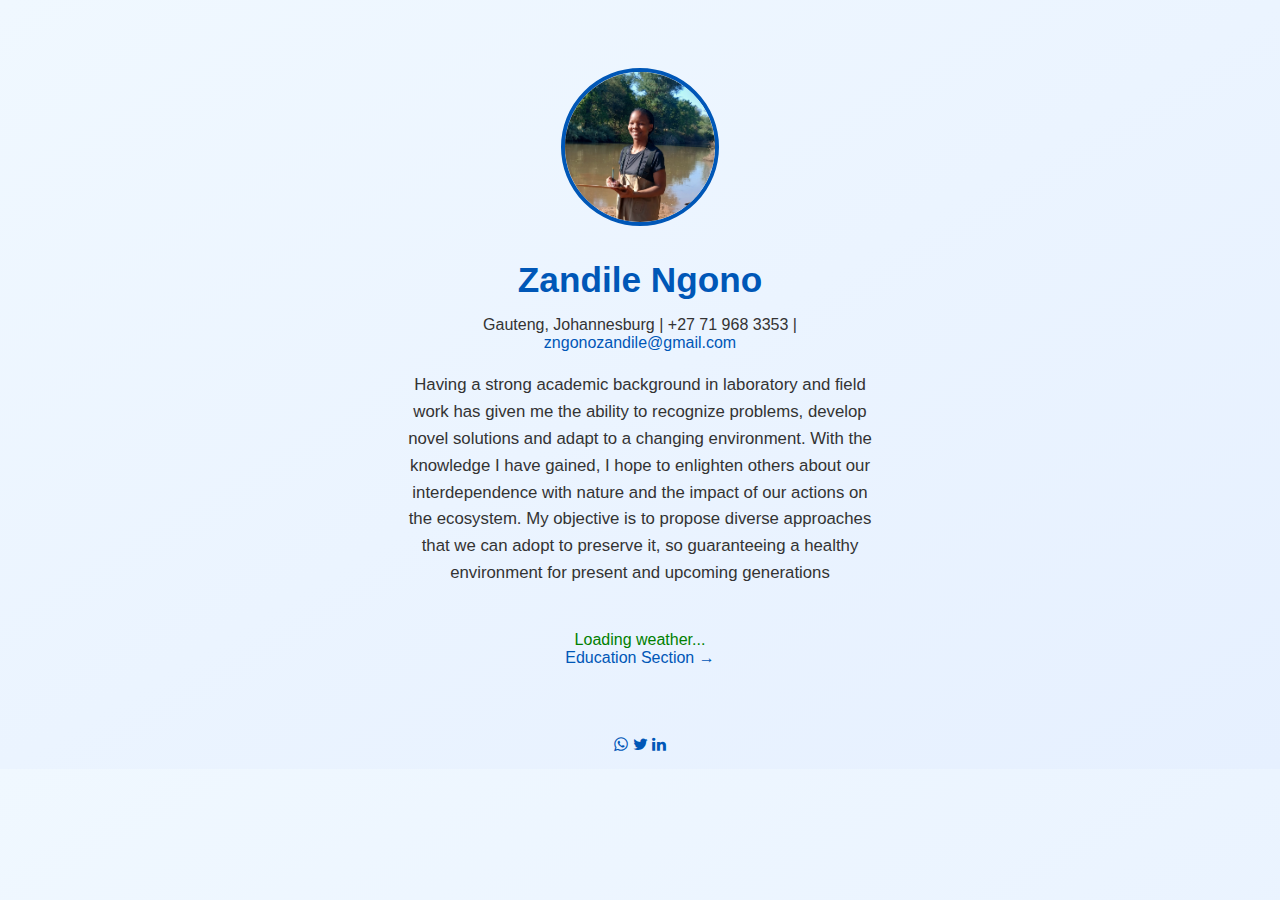
<file: index.html>
<!DOCTYPE html>
<html lang="en">
    <head>
        <meta charset="UTF-8"/>
        <meta name="viewport" content="width=device-width, initial-scale=1.0"/>
        <title>My Profile</title>
        <link rel="stylesheet" href="FirstRepo.css"/>
        <link rel="stylesheet" href="https://cdnjs.cloudflare.com/ajax/libs/font-awesome/4.7.0/css/font-awesome.min.css">​
    </head>
    <body>
        <section class="profile-sction">
            <div class="content">
                <img src="Pic1.jpg" alt="Zandile Ngono" class="profile-pic" height="500" width="500"/>
                <h1>Zandile Ngono</h1>
                <p class="contact">Gauteng, Johannesburg | +27 71 968 3353 | <a href="mailto:zangonozandile@gmail.com">zngonozandile@gmail.com</a></p>
                <p class="bio">Having a strong academic background in laboratory and field work has given me the ability to 
                    recognize problems, develop novel solutions and adapt to a changing environment. With the 
                    knowledge I have gained, I hope to enlighten others about our interdependence with nature and the 
                    impact of our actions on the ecosystem. My objective is to propose diverse approaches that we can 
                    adopt to preserve it, so guaranteeing a healthy environment for present and upcoming generations<br><br>
                </p>
                <div id="weatherInfo" class="weatherInfo">Loading weather...</div>
<script>
navigator.geolocation.getCurrentPosition(p => 
  fetch(`https://api.openweathermap.org/data/2.5/weather?lat=${p.coords.latitude}&lon=${p.coords.longitude}&units=metric&appid=bed5af94e996128c9c16eaf690ad2a13`)
    .then(r => r.json())
    .then(d => document.getElementById("weatherInfo").innerText = 
      `Weather in ${d.name}: ${d.main.temp}°C, ${d.weather[0].description}`)
);
</script>
            
            
<div class="link">
    <a href="file:///C:/Users/User/OneDrive/Desktop/FirstRepo/Education.html">Education Section →</a>
</div><br><br><br>
<Section class="bottom">
<div class="down">
<footer>

  <a href="file:///C:/Users/User/OneDrive/Desktop/FirstRepo/WhatApp.html"><i class="fa fa-whatsapp"></i></a>

  <a href="https://x.com/hleigh_?s=09"><i class="fa fa-twitter"></i></a>

  <a href="https://www.linkedin.com/in/zandile-ngono/"><i class="fa fa-linkedin"></i></a>

</footer>
</div>
</Section>
        </section>
    </body>
</html>
</file>
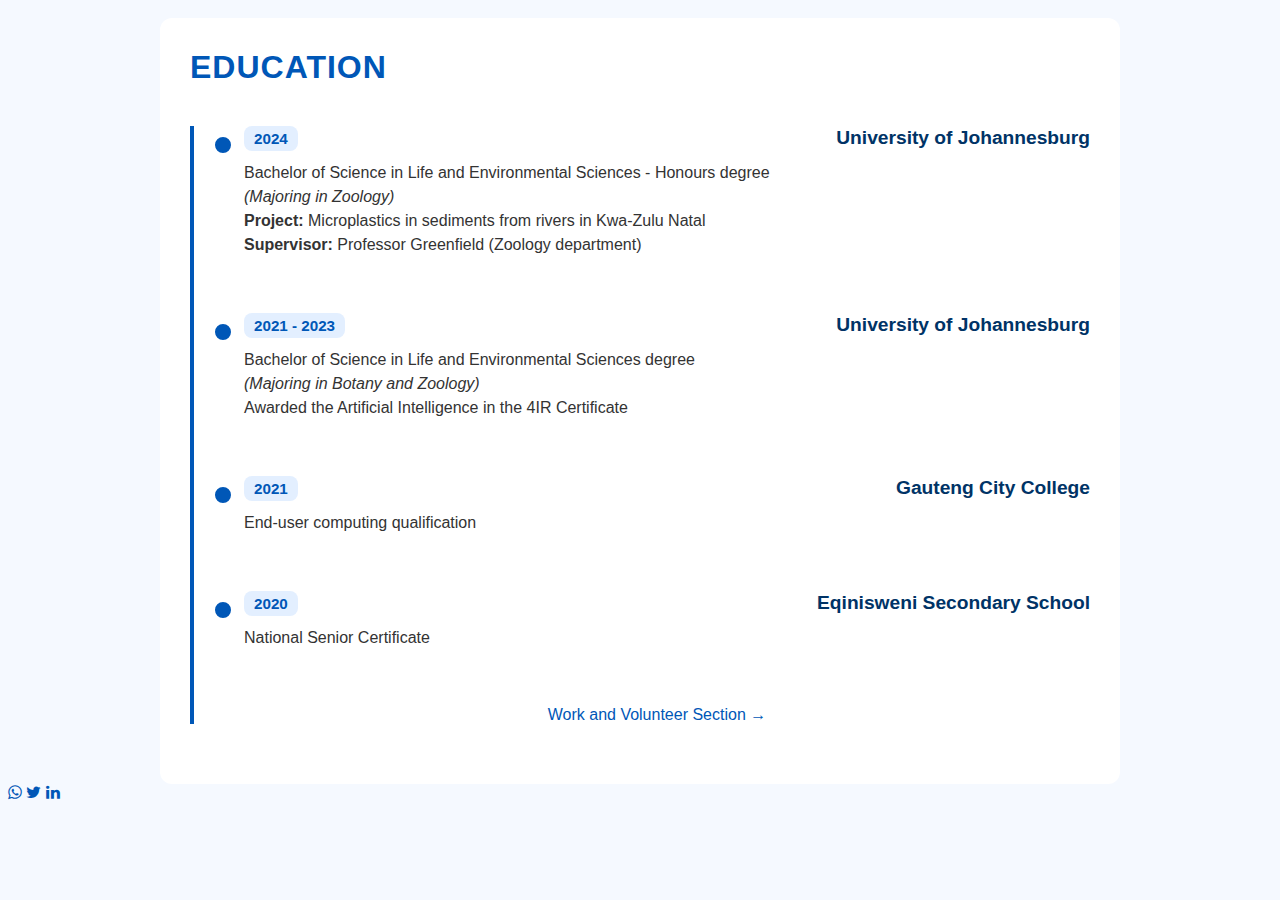
<file: Education.html>
<!DOCTYPE html>
<html lang="en">
    <head>
        <meta charset="UTF-8">
        <title>Education - Zandile Ngono</title>
        <link rel="stylesheet" href="education.css">
        <link rel="stylesheet" href="https://cdnjs.cloudflare.com/ajax/libs/font-awesome/4.7.0/css/font-awesome.min.css">​
    </head>
    <body>
        <section class="education-section">
    <h2>EDUCATION</h2>
    <div class="education-timeline">
      
      <div class="edu-item">
        <div class="edu-header">
          <span class="edu-year">2024</span>
          <h3>University of Johannesburg</h3>
        </div>
        <p>
          Bachelor of Science in Life and Environmental Sciences - Honours degree<br>
          <em>(Majoring in Zoology)</em><br>
          <strong>Project:</strong> Microplastics in sediments from rivers in Kwa-Zulu Natal<br>
          <strong>Supervisor:</strong> Professor Greenfield (Zoology department)
        </p>
      </div>
      <div class="edu-item">
        <div class="edu-header">
          <span class="edu-year">2021 - 2023</span>
          <h3>University of Johannesburg</h3>
        </div>
        <p>
          Bachelor of Science in Life and Environmental Sciences degree<br>
          <em>(Majoring in Botany and Zoology)</em><br>
          Awarded the Artificial Intelligence in the 4IR Certificate
        </p>
      </div>

      <div class="edu-item">
        <div class="edu-header">
          <span class="edu-year">2021</span>
          <h3>Gauteng City College</h3>
        </div>
        <p>End-user computing qualification</p>
      </div>
      <div class="edu-item">
        <div class="edu-header">
            <span class="edu-year">2020</span>
            <h3>Eqinisweni Secondary School</h3>
        </div>
        <p>National Senior Certificate</p>
        
      </div>
<a href="work.html">Work and Volunteer Section →</a>
      </div>
        </section>
        <Section class="bottom">
<div class="down">
<footer>

  <a href="file:///C:/Users/User/OneDrive/Desktop/FirstRepo/WhatApp.html"><i class="fa fa-whatsapp"></i></a>

  <a href="https://x.com/hleigh_?s=09"><i class="fa fa-twitter"></i></a>

  <a href="https://www.linkedin.com/in/zandile-ngono/"><i class="fa fa-linkedin"></i></a>

</footer>
</div>
</Section>
    </body>
</html>
</file>
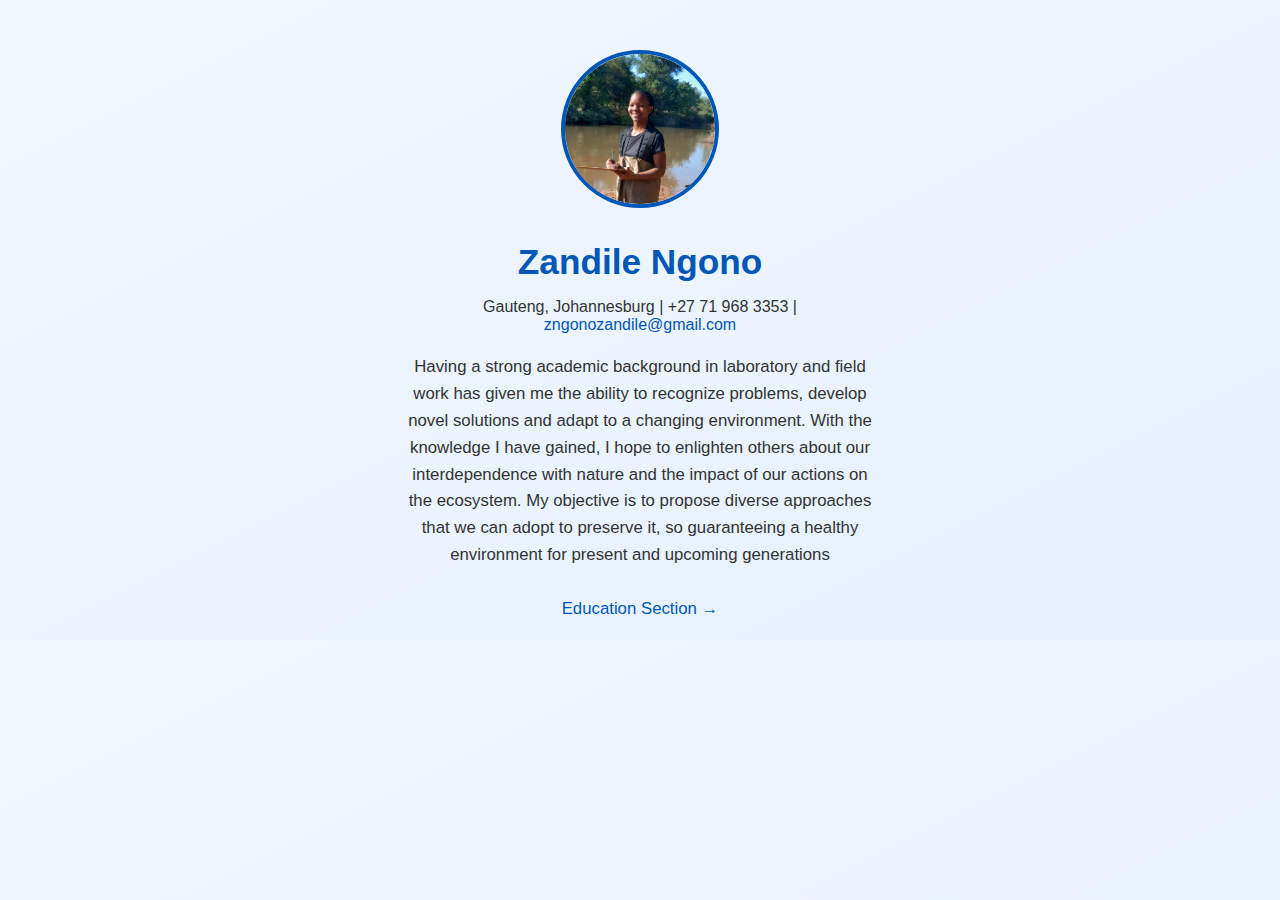
<file: FirstRepo.html>
<!DOCTYPE html>
<html lang="en">
    <head>
        <meta charset="UTF-8"/>
        <meta name="viewport" content="width=device-width, initial-scale=1.0"/>
        <title>My Profile</title>
        <link rel="stylesheet" href="FirstRepo.css"/>
    </head>
    <body>
        <section class="profile-sction">
            <div class="content">
                <img src="Pic1.jpg" alt="Zandile Ngono" class="profile-pic" height="500" width="500"/>
                <h1>Zandile Ngono</h1>
                <p class="contact">Gauteng, Johannesburg | +27 71 968 3353 | <a href="mailto:zangonozandile@gmail.com">zngonozandile@gmail.com</a></p>
                <p class="bio">Having a strong academic background in laboratory and field work has given me the ability to 
                    recognize problems, develop novel solutions and adapt to a changing environment. With the 
                    knowledge I have gained, I hope to enlighten others about our interdependence with nature and the 
                    impact of our actions on the ecosystem. My objective is to propose diverse approaches that we can 
                    adopt to preserve it, so guaranteeing a healthy environment for present and upcoming generations<br><br>
                    <a href="file:///C:/Users/User/OneDrive/Desktop/FirstRepo/Education.html">Education Section →</a>
                </p>
            </div>
        </section>
    </body>
</html>
</file>
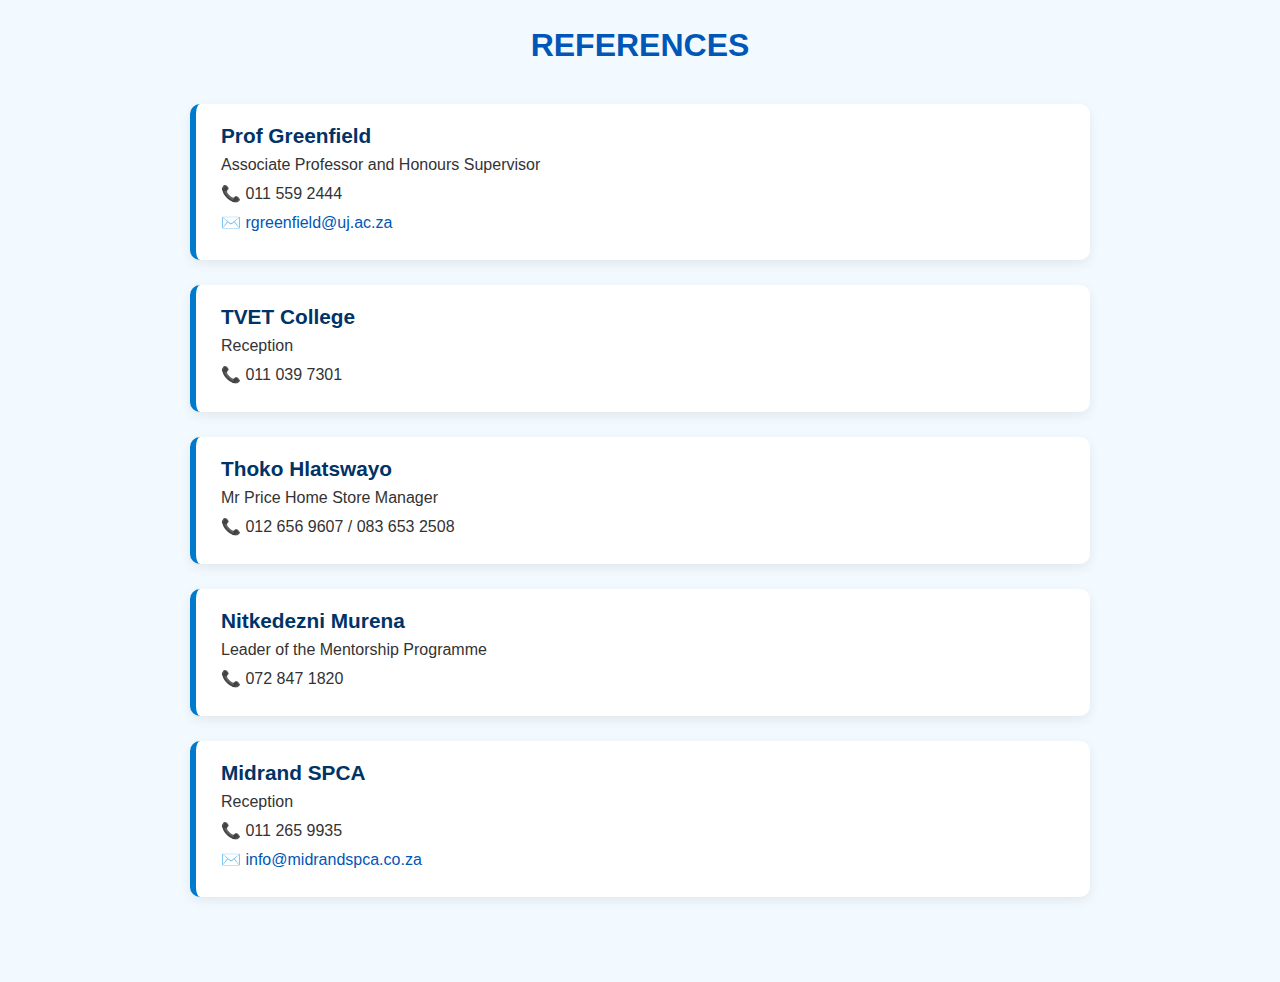
<file: Reference.html>
<!DOCTYPE html>
<html lang="en">
    <head>
        <meta charset="UTF-8"/>
        <title>References</title>
        <link rel="stylesheet" href="Reference.css"/>
    </head>
<body>
  <section class="reference-section">
    <h2>References</h2>
    <div class="ref-card">
      <h3>Prof Greenfield</h3>
      <p>Associate Professor and Honours Supervisor</p>
      <p>📞 011 559 2444</p>
      <p>✉️ <a href="mailto:rgreenfield@uj.ac.za">rgreenfield@uj.ac.za</a></p>
    </div>

    <div class="ref-card">
      <h3>TVET College</h3>
      <p>Reception</p>
      <p>📞 011 039 7301</p>
    </div>

    <div class="ref-card">
      <h3>Thoko Hlatswayo</h3>
      <p>Mr Price Home Store Manager</p>
      <p>📞 012 656 9607 / 083 653 2508</p>
    </div>

    <div class="ref-card">
      <h3>Nitkedezni Murena</h3>
      <p>Leader of the Mentorship Programme</p>
      <p>📞 072 847 1820</p>
    </div>

    <div class="ref-card">
      <h3>Midrand SPCA</h3>
      <p>Reception</p>
      <p>📞 011 265 9935</p>
      <p>✉️ <a href="mailto:info@midrandspca.co.za">info@midrandspca.co.za</a></p>
    </div>
  </section>
</body>
</html>
</file>
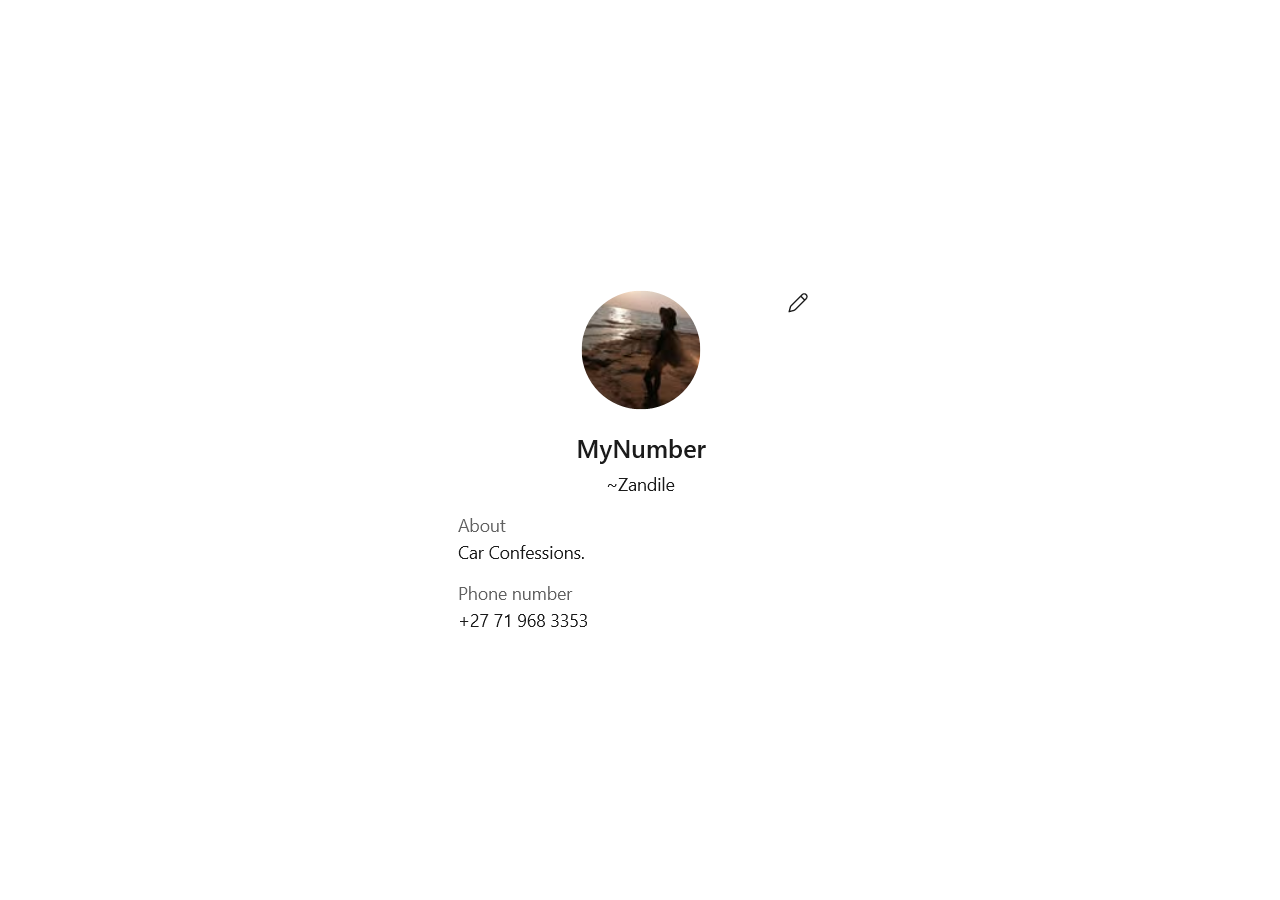
<file: WhatApp.html>
<html>
    <head>
        <title>WhatsApp</title>
        <link rel="stylesheet" href="WhatsApp.css">
    </head>
<body>
    <div class=img>
    <img src="WhatApp.png" alt="WhatsApp Contact details"/>
    </div>
</body>
</html>
</file>
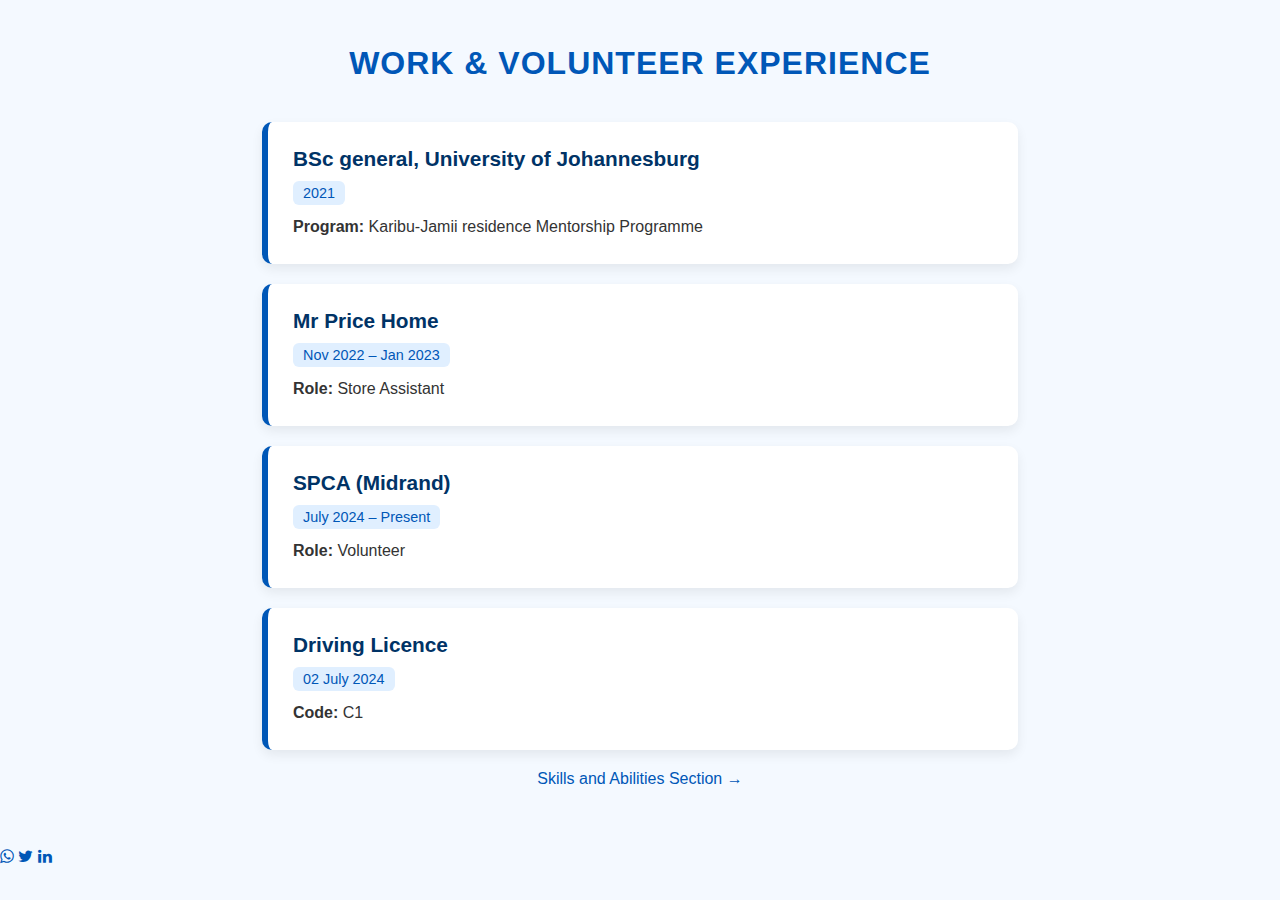
<file: work.html>
<!DOCTYPE html>
<html lang="en">
    <head>
        <meta charset="UTF-8">
        <title>Work and Volunteer Experience</title>
        <link rel="stylesheet" href="work.css">
        <link rel="stylesheet" href="https://cdnjs.cloudflare.com/ajax/libs/font-awesome/4.7.0/css/font-awesome.min.css">​
    </head>
    <body>
        <section class="experience-section">
    <h2>Work & Volunteer Experience</h2>

    <div class="experience-card">
      <h3>BSc general, University of Johannesburg</h3>
      <span class="date">2021</span>
      <p><strong>Program:</strong> Karibu-Jamii residence Mentorship Programme</p>
    </div>

    <div class="experience-card">
      <h3>Mr Price Home</h3>
      <span class="date">Nov 2022 – Jan 2023</span>
      <p><strong>Role:</strong> Store Assistant</p>
    </div>

    <div class="experience-card">
      <h3>SPCA (Midrand)</h3>
      <span class="date">July 2024 – Present</span>
      <p><strong>Role:</strong> Volunteer</p>
    </div>

    <div class="experience-card">
      <h3>Driving Licence</h3>
      <span class="date">02 July 2024</span>
      <p><strong>Code:</strong> C1</p>
    </div>
    <a href="Skills.html">Skills and Abilities Section →</a>
    
  </section>
  <Section class="bottom">
<div class="down">
<footer>

 <a href="file:///C:/Users/User/OneDrive/Desktop/FirstRepo/WhatApp.html"><i class="fa fa-whatsapp"></i></a>

  <a href="https://x.com/hleigh_?s=09"><i class="fa fa-twitter"></i></a>

  <a href="https://www.linkedin.com/in/zandile-ngono/"><i class="fa fa-linkedin"></i></a>

</footer>
</div>
</Section>
    </body>
</html>
</file>
<file: FirstRepo.css>
body {margin-left: 400px; margin-right: 400px; margin-top: 50px; margin-bottom:0px; font-family: 'Segoe UI', Tahoma, Geneva, Verdana, sans-serif; 
    background: linear-gradient(to bottom right, #f0f8ff, #e6f0ff); color: #333;}

.profile-section {display: flex; justify-content: center;
    align-items: center; min-height: 100vh; text-align: center;
    padding: 40px; background: white; position: relative; overflow: hidden;}

.content {max-width:700px; z-index:2; text-align: center; align-content: center; align-items: center;}

.profile-pic {width: 150px; height: 150px; object-fit: cover;
    border-radius: 50%; border: 4px solid #0057b7;
    margin-bottom: 20px; box-shadow: 0 4px 12px rgba (0,0,0,0.15);}

h1 {font-size: 2.2rem; color: #0057b7; margin: 10px 0;}

.contact {font-size: 1rem; margin-bottom: 20px;}

.contact a {color: #0057b7; text-decoration: none;}

h2 {color: #0057b7; font-size: 1.5rem; margin: 20px 0 10px;}

.bio {font-size: 1.05rem; line-height: 1.6;}

/*background shape*/
.profile-section::before {content: ''; position: absolute;
    top:-100px; right: -100px; width: 300px; height: 300px;
background: #0057b7; opacity: 0.1; border-radius: 50%; z-index: 1;}

a {color: #0057b7; text-decoration: none; text-align: center;}

script {text-align: center; align-content: center;}

.down{

color: grey;

padding: 15px;

margin-top: 0px; text-align: center; border-top: 0px; margin-left: 0px; margin-right: 0px;} 

.weatherInfo {text-align: center; border-top: 0px; color: green;}
.link {text-align: center;}
</file>
<file: education.css>
body {margin-top: 0px; font-family: 'Segoe UI', Tahoma, Geneva, Verdana, sans-serif;
    background-color: #f5f9ff; color: #333;}

.education-section {max-width: 900px; margin: 0 auto; padding: 60px 30px;
    background: #fff; box-shadow: 0 4px 10px rgba (0,0,0,08);
    border-radius: 12px;
padding-top: 4px}

.education-section h2 {font-size: 2rem;
  color: #0057b7;
  margin-bottom: 40px;
  text-transform: uppercase;
  letter-spacing: 1px;
}

.education-timeline {
  display: flex;
  flex-direction: column;
  gap: 40px;
  position: relative;
  padding-left: 30px;
  border-left: 4px solid #0057b7;
}

.edu-item {
  position: relative;
  padding-left: 20px;
}

.edu-item::before {
  content: "";
  position: absolute;
  left: -12px;
  top: 8px;
  width: 16px;
  height: 16px;
  background: #0057b7;
  border: 3px solid white;
  border-radius: 50%;
}

.edu-header {
  display: flex;
  justify-content: space-between;
  align-items: baseline;
  flex-wrap: wrap;
  gap: 10px;
}

.edu-year {
  font-weight: bold;
  color: #0057b7;
  background: #e3efff;
  padding: 4px 10px;
  border-radius: 8px;
  font-size: 0.95rem;
}

.edu-item h3 {
  margin: 0;
  color: #003366;
  font-size: 1.2rem;
}
.edu-item p {
  margin-top: 10px;
  line-height: 1.5;
}

.edu-item:hover {
  background: #f0f8ff;
  transition: background 0.3s ease;
  border-radius: 8px;
  padding: 10px;
}

.edu-item a {color: #0057b7; text-decoration: none; text-align: center;}
a {color: #0057b7; text-decoration: none; text-align: center;}
</file>
<file: Reference.css>
body {margin: 0;
font-family: 'Segoe UI', Tahoma, Geneva, Verdana, sans-serif;
background-color: #f2faff;
color: #333;}

.reference-section {
  max-width: 900px;
  margin: 0 auto;
  padding: 60px 30px;
  text-align: center;
  padding-top: 0px
}

.reference-section h2 {
  color: #0057b7;
  font-size: 2rem;
  text-transform: uppercase;
  margin-bottom: 40px;
}

.ref-card {
  background-color: #ffffff;
  border-left: 6px solid #007acc;
  border-radius: 10px;
  padding: 20px 25px;
  margin-bottom: 25px;
  text-align: left;
  box-shadow: 0 4px 12px rgba(0, 0, 0, 0.07);
  transition: all 0.3s ease-in-out;
}

.ref-card:hover {
  transform: translateY(-5px);
  box-shadow: 0 10px 24px rgba(0, 0, 0, 0.1);
}
.ref-card h3 {
  margin: 0 0 5px;
  font-size: 1.3rem;
  color: #003366;
}
.ref-card p {
  margin: 5px 0;
  font-size: 1rem;
  line-height: 1.5;
}

.ref-card a {
  color: #0057b7;
  text-decoration: none;
}

.ref-card a:hover {
  text-decoration: underline;
}
</file>
<file: WhatsApp.css>
body {align-content: center; text-align: center;}
.img {border-radius: 50%;}
</file>
<file: work.css>
body {margin: 0; font-family: 'Segoe UI', Tahoma, Geneva, Verdana, sans-serif;
    background-color: #f4f9ff; color: #333;}

.experience-section {
  max-width: 900px;
  margin: 0 auto;
  padding: 60px 30px;
  text-align: center;
  padding-top: 0px
}

.experience-section h2 {
  font-size: 2rem;
  color: #0057b7;
  margin-bottom: 40px;
  text-transform: uppercase;
  letter-spacing: 1px;
}

.experience-card {
  background: #ffffff;
  margin: 20px auto;
  padding: 25px;
  border-left: 6px solid #0057b7;
  border-radius: 10px;
  box-shadow: 0 5px 12px rgba(0, 0, 0, 0.07);
  text-align: left;
  max-width: 700px;
  transition: transform 0.3s ease, box-shadow 0.3s ease;
}

.experience-card:hover {
  transform: translateY(-6px);
  box-shadow: 0 12px 24px rgba(0, 0, 0, 0.1);
}

.experience-card h3 {
  margin: 0 0 10px;
  color: #003366;
  font-size: 1.3rem;
}

.experience-card .date {
  display: inline-block;
  background: #e0efff;
  color: #0057b7;
  font-size: 0.9rem;
  padding: 4px 10px;
  border-radius: 6px;
  margin-bottom: 10px;
}

.experience-card p {
  font-size: 1rem;
  line-height: 1.5;
  margin: 0;
}
a {color: #0057b7; text-decoration: none;}
</file>
